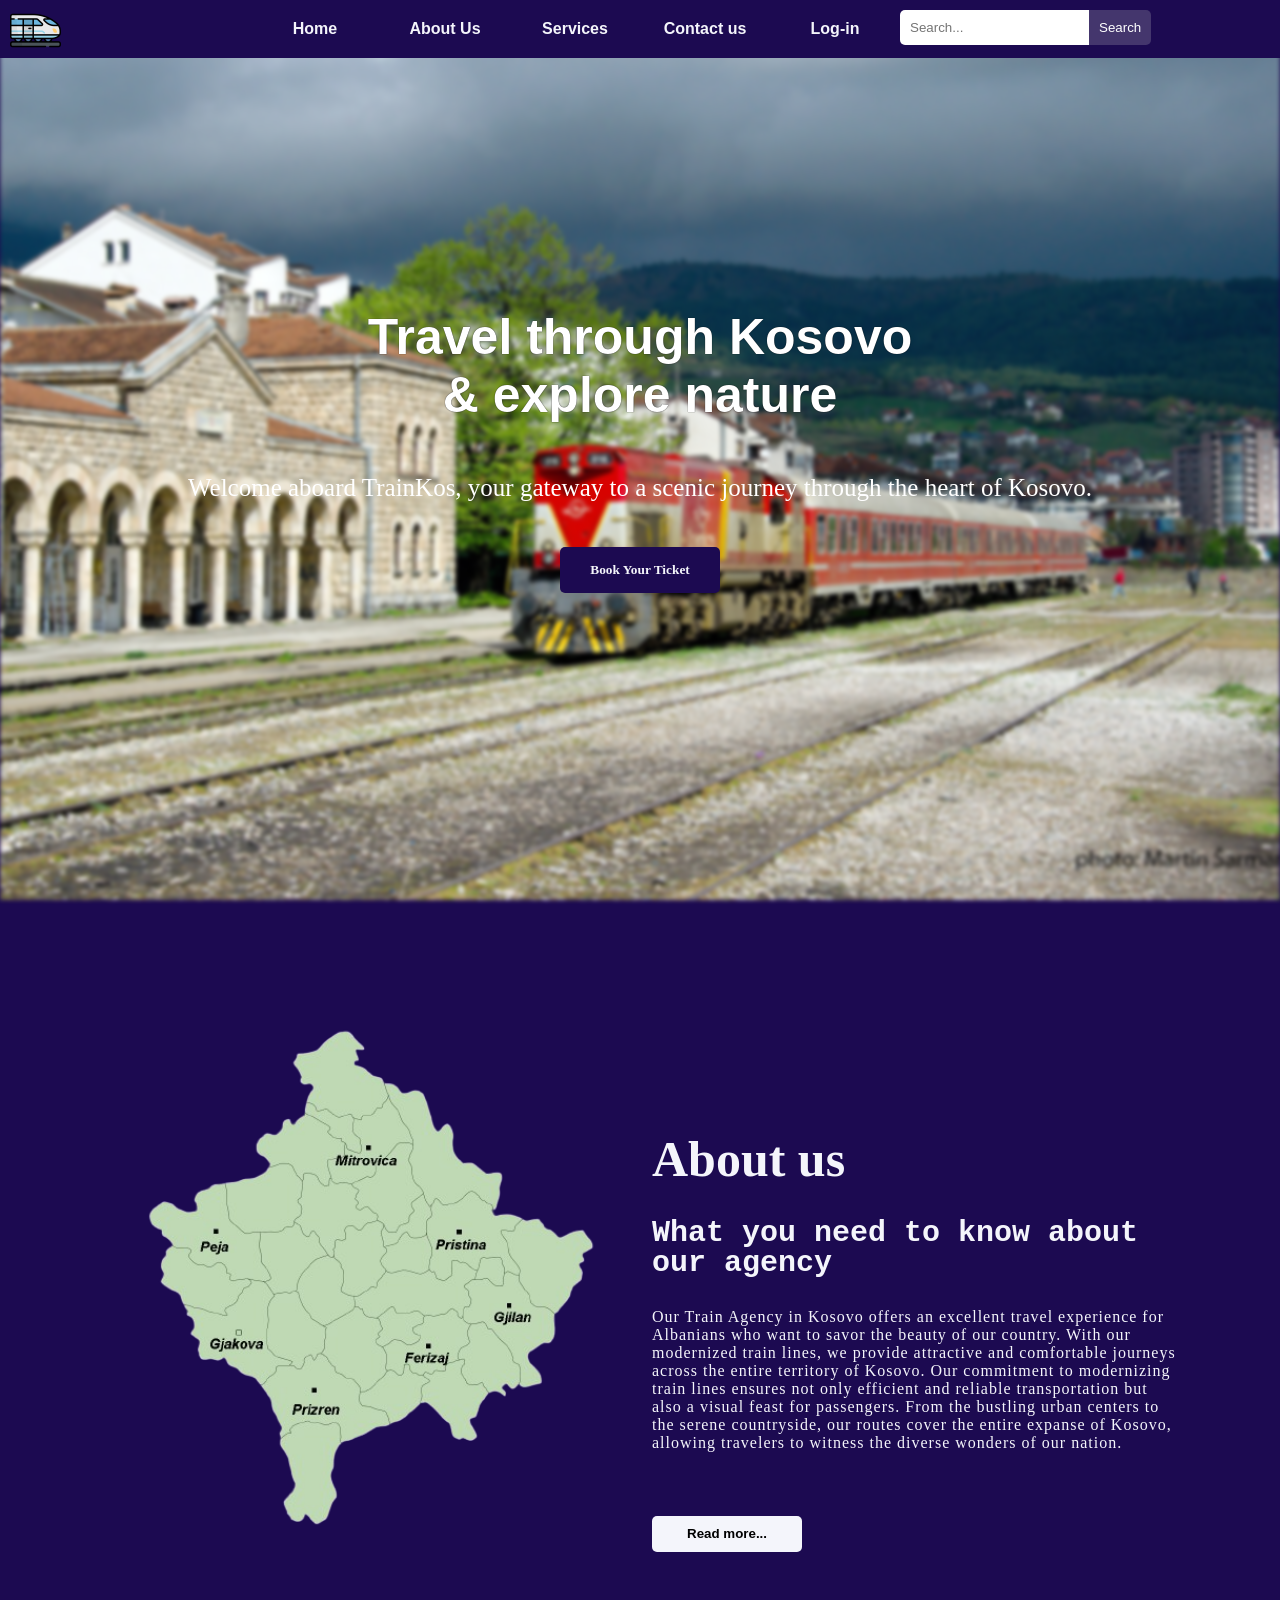
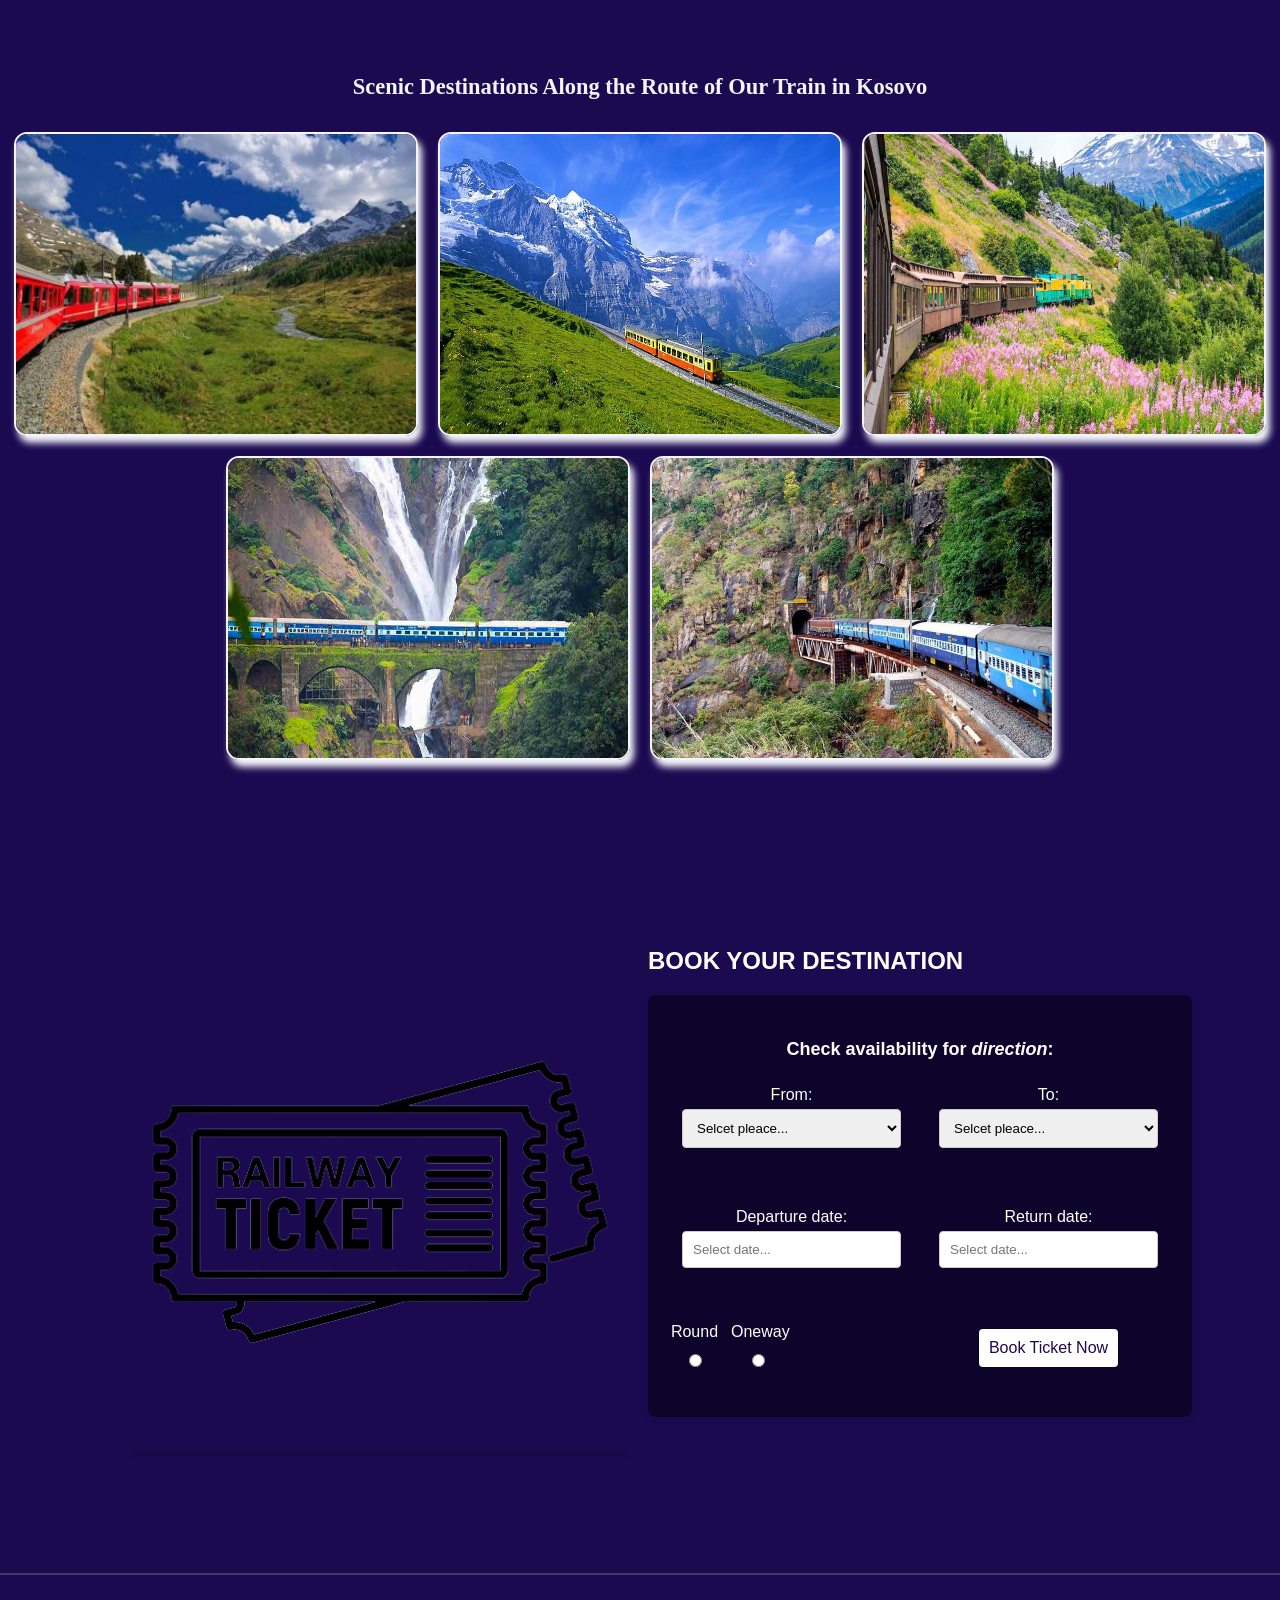
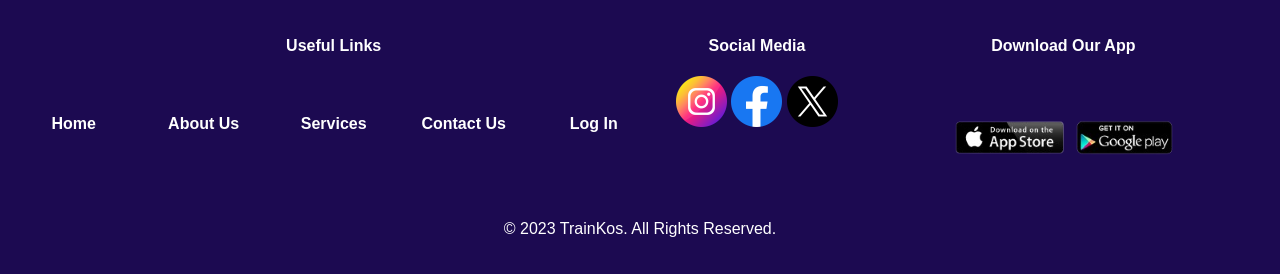
<file: index.html>
<!DOCTYPE html>
<html lang="en">
<head>
    <meta charset="UTF-8">
    <meta name="viewport" content="width=device-width, initial-scale=1.0">
    <link rel="stylesheet" href="https://cdnjs.cloudflare.com/ajax/libs/font-awesome/5.15.2/css/all.min.css"/>
    <link rel="icon" href="./images/train.png" sizes="300x300" type="image/png">
    <title>TrainKos</title>
    <link rel="stylesheet" href="styles.css">
</head>
<body>

    <div class="logo">
        <a href="#"><img src="./images/logo.png" alt=""></a>
    </div>
   
    <nav class="nav-container">
        <ul>
            <li><a href="./index.html">Home</a></li>
            <li><a href="#about">About Us</a></li>
            <li><a href="#">Services</a></li>
            <li><a href="./ContactUs.html">Contact us</a></li>
            <li><a href="Login.html">Log-in</a></li>
        </ul>
        <div class="search-bar">
            <input type="text" placeholder="Search...">
            <button type="submit">Search</button>
        </div>        
    </nav>

    <section class="home" id="home">
        <div class="background"></div>
        <div class="main-text">
            <h3>Travel through Kosovo 
                <br> &  explore nature
            </h3>
            <p class="p123">Welcome aboard TrainKos, your gateway to a scenic journey through the heart of Kosovo.</p>
            <a href="#book"><button id="home-btn">Book Your Ticket</button></button></a>
        </div>
    </section>

    <section class="about" id="about">
        <div class="about-img">
            <img src="./images/Kosova.png" alt="">
        </div>
        <div class="about-info">
            <h6>About us</h6>
            <h3>What you need to know about our agency</h3>
            <p>Our Train Agency in Kosovo offers an excellent travel experience for Albanians who want to savor the beauty of our country. With our modernized train lines, we provide attractive and comfortable journeys across the entire territory of Kosovo.
                Our commitment to modernizing train lines ensures not only efficient and reliable transportation but also a visual feast for passengers. From the bustling urban centers to the serene countryside, our routes cover the entire expanse of Kosovo, allowing travelers to witness the diverse wonders of our nation.
            </p>

            <button class="about-btn">Read more...</button>
        </div>
    </section>

    <section class="cen">
        <h3>Scenic Destinations Along the Route of Our Train in Kosovo</h3>
        <div class="gallery">
            <img src="./images/p1.jpg" alt="">
            <img src="./images/p2.jpg" alt="">
            <img src="./images/p3.jpg" alt="">
            <img src="./images/p4.jpg" alt="">
            <img src="./images/p5.jpg" alt="">
        </div>
    </section>

    <!--Book Section-->
    <section class="book" id="book">
        <div class="book-img">
            <img src="./images/ticket.png" alt="">
        </div>
        <div class = "book-form">
            <h5>BOOK YOUR DESTINATION</h5>
            <div class="submit-form">
                <h4>Check availability for <em>direction</em>:</h4>
                <form id="form-submit" action="" method="get"></form>
                <div class="row">
                    <div class="col-md-6">
                        <fieldset>
                            <label for="from">From:</label>
                            <select required="" name="from">
                                <option value="Selcet pleace...">Selcet pleace...</option>
                                <option value="Pejë">Pejë</option>
                                <option value="Prishtinë">Prishtinë</option>
                                <option value="Gjilan">Gjilan</option>
                                <option value="Ferizaj">Ferizaj</option>
                                <option value="Gjakovë">Gjakovë</option>
                                <option value="Mitrovicë">Mitrovicë</option>
                                <option value="Prizren">Prizren</option>
                            </select>
                        </fieldset>
                    </div>
                    <div class="col-md-6">
                        <fieldset>
                            <label for="to">To:</label>
                            <select name="to" required="">
                                <option value="Selcet pleace...">Selcet pleace...</option>
                                <option value="Pejë">Pejë</option>
                                <option value="Prishtinë">Prishtinë</option>
                                <option value="Gjilan">Gjilan</option>
                                <option value="Ferizaj">Ferizaj</option>
                                <option value="Gjakovë">Gjakovë</option>
                                <option value="Mitrovicë">Mitrovicë</option>
                                <option value="Prizren">Prizren</option></select>
                        </fieldset>
                    </div>
                    <div class="col-md-6">
                        <fieldset>
                            <label for="departure">Departure date:</label>
                            <input class="newl" name="deparure" type="text" class="form-control date" id="deparure" placeholder="Select date..." required="">
                        </fieldset>
                    </div>
                    <div class="col-md-6">
                        <fieldset>
                            <label for="return">Return date:</label>
                            <input class="newl" name="return" type="text" class="form-control date" id="return" placeholder="Select date..." required="">
                        </fieldset>
                    </div>
                    <div class="col-md-6">
                        <div class="radio-select">
                            <div class="row">
                                <div class="col-md-6 col-sm-6 col-xs-6">
                                    <label for="round">Round</label>
                                    <input class="newl" type="radio" name="trip" id="round" value="round" required="required">
                                </div>
                                <div class="col-md-6 col-sm-6 col-xs-6">
                                    <label for="oneway">Oneway</label>
                                    <input class="newl" type="radio" name="trip" id="oneway" value="one-way" required="required">
                                </div>
                            </div>
                        </div>
                    </div>
                    <div class="col-md-6">
                        <fieldset>
                            <button type="submit" id="form-submit" class="btn">Book Ticket Now</button>
                        </fieldset>
                    </div>
                </div>
            </form>
        </div>
</section>
                </div>
            </div>
        </div>
    </section>

    <hr class="section-divider">

    <!--Fundi i book section-->
    <!--Fillimi i footer-->
<footer>
    <div class="footer-container">
        <div class="footer-links">
            <h4>Useful Links</h4>
            <ul>
                <li><a href="#">Home</a></li>
                <li><a href="#about">About Us</a></li>
                <li><a href="#">Services</a></li>
                <li><a href="./ContactUs.html">Contact Us</a></li>
                <li><a href="Login.html">Log In</a></li>
            </ul>
        </div>
        <div class="footer-social">
            <h4>Social Media</h4>
            <a href="#"><img src="./images/instagram.png" alt="Instagram"></a>
            <a href="#"><img src="./images/facebook.png" alt="Facebook"></a>
            <a href="#"><img src="./images/twitter.png" alt="Twitter"></a>
        </div>
        <div class="footer-app">
            <h4>Download Our App</h4>
            <a href="#"><img src="./images/app.png" alt="App Store"></a>
        </div>
    </div>
    <div class="copyright">
        <p>&copy; 2023 TrainKos. All Rights Reserved.</p>
    </div>
</footer>
    <!--Fundi i footer-->
</body>
</html>
</file>
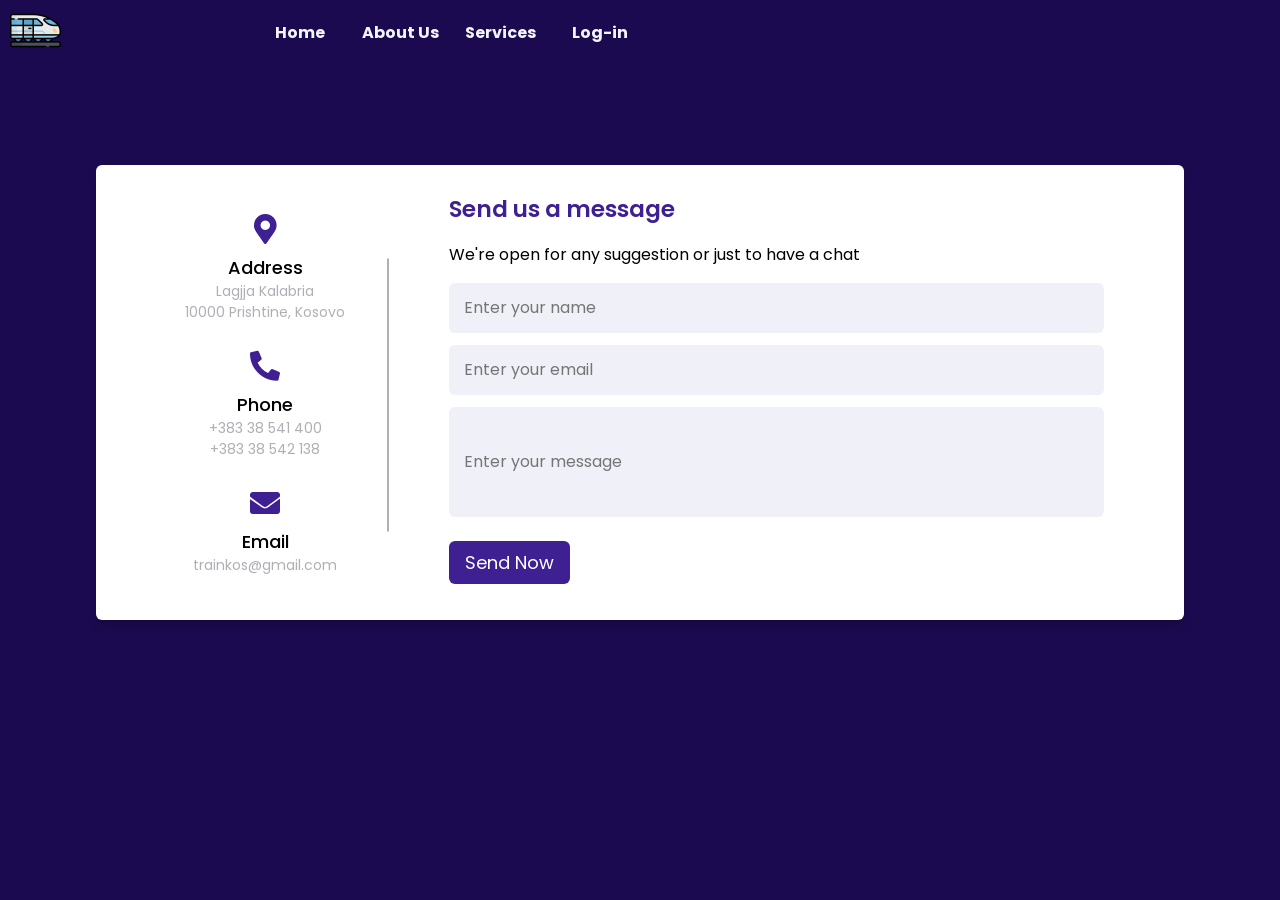
<file: ContactUs.html>
<!DOCTYPE html>

<html lang="en" dir="ltr">
  <head>
    <meta charset="UTF-8">
    <title>Contact Us</title>
    <link rel="stylesheet" href="ContactUs.css">
    <link rel="stylesheet" href="https://cdnjs.cloudflare.com/ajax/libs/font-awesome/5.15.2/css/all.min.css"/>
    <link rel="icon" href="./images/train.png" sizes="300x300" type="image/png">
     <meta name="viewport" content="width=device-width, initial-scale=1.0">
   </head>
<body>
  <div class="logo">
    <a href="./index.html"><img src="./images/logo.png" alt=""></a>
</div>
  <nav class="nav-container">
    <ul>
        <li><a href="index.html">Home</a></li>
        <li><a href="index.html#about">About Us</a></li>
        <li><a href="#">Services</a></li>
        <li><a href="Login.html">Log-in</a></li>
    </ul>        
</nav>

  <div class="container">
    <div class="content">
      <div class="left-side">
        <div class="address details">
          <i class="fas fa-map-marker-alt"></i>
          <div class="topic">Address</div>
          <div class="text-one">Lagjja Kalabria</div>
          <div class="text-two">10000 Prishtine, Kosovo</div>
        </div>
        <div class="phone details">
          <i class="fas fa-phone-alt"></i>
          <div class="topic">Phone</div>
          <div class="text-one">+383 38 541 400</div>
          <div class="text-two">+383 38 542 138</div>
        </div>
        <div class="email details">
          <i class="fas fa-envelope"></i>
          <div class="topic">Email</div>
          <div class="text-one">trainkos@gmail.com</div>
        </div>
      </div>
      <div class="right-side">
        <div class="topic-text">Send us a message</div>
        <p>We're open for any suggestion or just to have a chat</p>
      <form action="#">
        <div class="input-box">
          <input type="text" placeholder="Enter your name">
        </div>
        <div class="input-box">
          <input type="text" placeholder="Enter your email">
        </div>
        <div class="input-box message-box">
          <input type="text" placeholder="Enter your message">
        </div>
        <div class="button">
          <input type="button" value="Send Now" >
        </div>
      </form>
    </div>
    </div>
  </div>
</body>
</html>
</file>
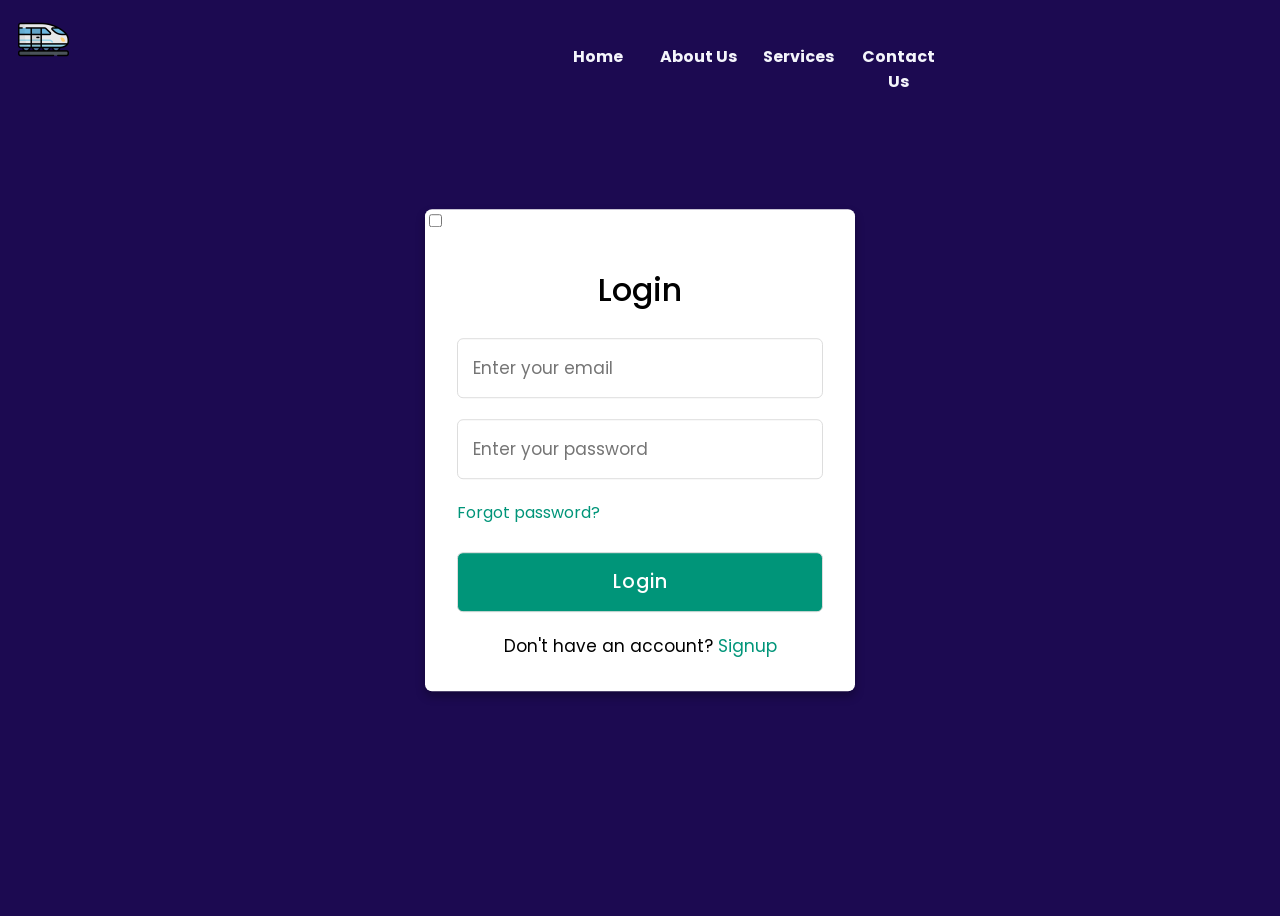
<file: Login.html>
<!DOCTYPE html>
<html lang="en">
<head>
    <meta charset="UTF-8">
    <meta name="viewport" content="width=device-width, initial-scale=1.0">
    <link rel="icon" href="./images/train.png" sizes="300x300" type="image/png">
    <title>Login & Registration</title>
    <link rel="stylesheet" href="Login.css">
    <script src="skriptiJashtem.js"></script>
</head>
<body>
    <div class="logo">
        <a href="./index.html"><img src="./images/logo.png" alt=""></a>
    </div>
      <nav class="nav-container">
        <ul>
            <li><a href="index.html">Home</a></li>
            <li><a href="index.html#about">About Us</a></li>
            <li><a href="#">Services</a></li>
            <li><a href="ContactUs.html">Contact Us</a></li>
        </ul>        
    </nav>
    <div class="container">
        <input type="checkbox" id="check">
        <div class="login form">
            <header>Login</header>
            <form onsubmit="validateLogin(); return false;">
                <input type="text" id="loginEmail" placeholder="Enter your email">
                <input type="password" id="loginPassword" placeholder="Enter your password">
                <a href="#">Forgot password?</a>
                <input type="submit" class="button" value="Login">
            </form>
            <div class="signup">
                <span class="signup">Don't have an account?
                    <label for="check" onclick="showRegistration()">Signup</label>
                </span>
            </div>
        </div>

        <div class="registration form">
            <header>Signup</header>
            <form onsubmit="validateSignup(); return false;">
                <input type="text" id="signupEmail" placeholder="Enter your email">
                <input type="password" id="signupPassword" placeholder="Create a password">
                <input type="password" id="confirmPassword" placeholder="Confirm your password">
                <input type="submit" class="button" value="Signup">
            </form>
            <div class="signup">
                <span class="signup">Already have an account?
                    <label for="check" onclick="showLogin()">Login</label>
                </span>
            </div>
        </div>
    </div>
   </body>
</html>
</file>
<file: styles.css>
@import url('https://fonts.googleapis.com/css2?family=Poppins:wght@200;300;400;500;600;700&display=swap');
    body{
        margin: 0;
        padding: 0;
        background: #1c0a51;
        font-family: 'Helvetica', sans-serif;

    }

    html::-webkit-scrollbar-track{
        background: transparent;
    }
    html::-webkit-scrollbar-thumb{
        background: #f4f5fb;
        border-radius: 10px;
    }
    html::-webkit-scrollbar{
        width: 10px;
    }

    /*NAV Fillimi*/
    ul{
        padding: 0%;
        margin: 0 0 0 250px;
        list-style: none;
    }

    nav{
        width: 100%;
        overflow: auto;
        background: #1c0a51;
        font-family: 'Josefin Sans', sans-serif;
    }

    li{
        float: left;
    }

    li a{
        width: 100px;
        display: block;
        padding: 20px 15px;
        text-decoration: none;
        font-weight: bold;
        color: #f4f5fb;
        text-align: center;
        border-radius: 5px;
    }

    li a:hover{
        color: #1c0a51;
        background: #f4f5fb;
        text-transform: uppercase;
    }

    .search-bar {
        display: flex;
        align-items: center;
        margin-top: 10px;
    }

    .search-bar input {
        padding: 10px;
        border: none;
        border-top-left-radius: 5px;
        border-bottom-left-radius: 5px;
        outline: none;
    }

    .search-bar button {
        background-color: #44366d;
        color: #fff;
        border: none;
        padding: 10px;
        border-top-right-radius: 5px;
        border-bottom-right-radius: 5px;
        cursor: pointer;
    }

    .search-bar button:hover {
        background-color: #3081D0;
    }


    .logo img{
        position: absolute;
        margin-top: 5px;
        margin-left: 10px;
    }



    /*NAV Fundi*/

    /*HOME Fillimi*/
    .home{
        width: 100%;
        height: 95vh;
        background-repeat: no-repeat;
        background-size: cover;
        background-position: 85%;
    
    }

    .home .main-text{
        text-align: center;
        padding: 200px 10% 10px;
        font-family: 'Josefin Sans', sans-serif;
    }

    .main-text h3{
        font-size: 50px;
        color: #fff ;
        text-shadow: 0px 0px 1px black;
        font-family: Verdana, sans-serif;
    }
    .p123{
        color: #fff;
        font-size: 25px;
        font-family: cursive;
    }
    .background{
        position: absolute;
        top: 0;
        left: 0;
        width: 100%;
        min-height: 100vh;
        background-image: url(./images/b1.jpg);
        background-repeat: no-repeat;
        background-size: cover;
        z-index: -1;
        filter: blur(2.0px);
    }

    #home-btn {
        margin-top: 20px;
        padding: 15px 30px 15px 30px;
        background: #1c0a51;
        color: #f4f5fb;
        border: none;
        font-weight: bold;
        border-radius: 5px;
        cursor: pointer;
        font-family: cursive;

    }
    
    #home-btn:hover {
        text-decoration: none;
        cursor: pointer;
        background-color: #44366d;
    }
    /*HOME Fundi*/

    /*AboutUs Fillimi*/
    .about{
        padding: 100px 8% 100px;
        display: grid;
        grid-template-columns: repeat(2, 1fr);
        align-items: center;
        gap: 1.5rem;
    }
    .about-img img{
        max-width: 530px;
        height: auto;
        width: 100%;
        border-radius: 10px;
    }
    .about-info h3{
        color: #f4f5fb;
        font-size: 30px;
        line-height: 1;
        font-family: "Lucida Console", Courier, monospace;
    }
    .about-info h6{
        margin-bottom: 10px;
        font-size: 50px;
        color: #f4f5fb;
        font-family: 'Times New Roman', serif;
    }
    .about-info p{
        color: #f4f5fb;
        letter-spacing: 1px;
        margin-bottom: 4rem;
        margin-top: 10px;
        font-family: 'Times New Roman', serif;
    }
    .about-btn{
        width: 150px;
        height: 36px;
        font-weight: bold;
        background: #f4f5fb;
        color: black;
        border-radius: 5px;
        border: none;
        transition: 0.5s;
        cursor: pointer;
    }
    .about-btn:hover{
        width: 165px;
    }
    /*AboutUS Fundi*/

    /*Stacionet Fillimi*/
    .cen {
        text-align: center; 
        color: #f4f5fb;
        font-size: larger;
        font-family: cursive;
    }

    .gallery {
        display: flex;
        flex-wrap: wrap; 
        justify-content: center;
    }

    .gallery img {
        width: 400px;
        height: 300px;
        border: 2px solid;
        border-radius: 13px;
        box-shadow: 4px 7px 7px 0px;
        cursor: pointer;
        margin: 10px;
        transition: 400ms;
    }

    .gallery img:hover {
        filter: grayscale(1);
        transform: scale(1.03);
    }
    /*Stacionet Fundi*/
    .book {
        display: grid;
        grid-template-columns: repeat(2, 1fr);
        align-items: center;
        gap: 1rem;
        padding: 100px 10% 100px;
    }

    .book-img img {
        box-shadow: 0px 5px 5px -6px black;
        width: 100%;
        display: block;
        margin-top: 45px;
        cursor: pointer;
        margin-top: 80px;
    }

    .book-form form {
        position: relative;
    }

    .book-form h5 {
        margin-bottom: 20px;
        font-size: 24px;
        color: #fff;
    }

    .submit-form {
        background-color: #0d042b;
        color: #fff;
        width: 100%;
        padding: 20px;
        border-radius: 8px;
        box-shadow: 0 0 10px rgba(0, 0, 0, 0.1);
        text-align: center;
    }

    .submit-form h4 {
        margin-bottom: 20px;
        font-size: 18px;
    }

    form {
        display: flex;
        flex-direction: column;
    }

    .row {
        display: flex;
        flex-wrap: wrap;
        gap: 10px;
    }

    .col-md-6 {
        flex: 1;
        min-width: calc(50% - 10px);
    }

    fieldset {
        margin-bottom: 20px;
        border: none;
    }

    label {
        display: block;
        margin-bottom: 5px;
        color: #fff;
    }

    select,
    .newl[type="text"],
    .newl[type="date"] {
        padding: 10px;
        margin-bottom: 15px;
        border: 1px solid #ccc;
        border-radius: 4px;
        width: 100%;
        box-sizing: border-box;
    }

    .radio-select {
        display: flex;
        justify-content: space-between;
    }

    .radio-select label {
        display: block;
        margin-bottom: 10px;
        color: #fff;
    }

    .btn {
        background-color: #fff;
        color: #1c0a51;
        padding: 10px;
        border: none;
        border-radius: 4px;
        cursor: pointer;
        font-size: 16px;
        transition: background-color 0.3s ease;
    }

    .btn:hover {
        background-color: #ddd;
    }
    /*Fillimi i footer*/
footer {
    background-color: #1c0a51;
    color: #fff;
    padding: 20px 0;
}

.footer-container {
    display: flex;
    flex-direction: row;
    justify-content: space-around;
    align-items: flex-start;
}

.footer-links,
.footer-social,
.footer-app {
    text-align: center;
}

.footer-links ul {
    list-style: none;
    padding: 0;
    margin: 0;
}

.footer-links h4 {
    margin-bottom: 10px;
}

.footer-links a {
    text-decoration: none;
    color: #fff;
    font-weight: bold;
    display: block; 
    margin: 30px 0 0 0; 
}

.footer-social img,
.footer-app img {
    margin-top: 80px 0 0 0;
}

.copyright {
    text-align: center;
    margin-top: 20px;
}
    /*Mbarimi i footer*/
    .section-divider {
        border: 0;
        height: 2px;
        background: #44366d;
        margin: 20px 0;
    }
</file>
<file: ContactUs.css>
@import url('https://fonts.googleapis.com/css2?family=Poppins:wght@200;300;400;500;600;700&display=swap');
*{
  box-sizing: border-box;
  font-family: "Poppins" , sans-serif;
}
body{
  margin: 0;
  padding: 0;
  min-height: 100vh;
  width: 100%;
  background: #1c0a51;
}

/*NAV Fillimi*/
ul{
  padding: 0%;
  margin: 0 0 0 250px;
  list-style: none;
}

nav{
  width: 100%;
  overflow: auto;
  background: #1c0a51;
  font-family: 'Josefin Sans', sans-serif;
  padding-bottom: 0px;
}

li{
  float: left;
}

li a{
  width: 100px;
  display: block;
  padding: 20px 5px;
  text-decoration: none;
  font-weight: bold;
  color: #f4f5fb;
  text-align: center;
  border-radius: 5px;
}

li a:hover{
  color: #1c0a51;
  background: #f4f5fb;
  text-transform: uppercase;
}

.logo img{
  position: absolute;
  margin-top: 5px;
  margin-left: 10px;
}



/*NAV Fundi*/

/*Container Fillimi*/

.container{
  width: 85%;
  margin: 100px auto 0;
  background: #fff;
  border-radius: 6px;
  padding: 20px 80px 30px 60px;
  box-shadow: 0 5px 10px rgba(0, 0, 0, 0.2);
}
.container .content{
  display: flex;
  align-items: center;
  justify-content: space-between;
}
.container .content .left-side{
  width: 25%;
  height: 100%;
  display: flex;
  flex-direction: column;
  align-items: center;
  justify-content: center;
  margin-top: 15px;
  position: relative;
}
.content .left-side::before{
  content: '';
  position: absolute;
  height: 70%;
  width: 2px;
  right: -15px;
  top: 50%;
  transform: translateY(-50%);
  background: #afafb6;
}
.content .left-side .details{
  margin: 14px;
  text-align: center;
}
.content .left-side .details i{
  font-size: 30px;
  color: #3e2093;
  margin-bottom: 10px;
}
.content .left-side .details .topic{
  font-size: 18px;
  font-weight: 500;
}
.content .left-side .details .text-one,
.content .left-side .details .text-two{
  font-size: 14px;
  color: #afafb6;
}
.container .content .right-side{
  width: 75%;
  margin-left: 75px;
}
.content .right-side .topic-text{
  font-size: 23px;
  font-weight: 600;
  color: #3e2093;
}
.right-side .input-box{
  height: 50px;
  width: 100%;
  margin: 12px 0;
}
.right-side .input-box input,
.right-side .input-box textarea{
  height: 100%;
  width: 100%;
  border: none;
  outline: none;
  font-size: 16px;
  background: #F0F1F8;
  border-radius: 6px;
  padding: 0 15px;
  resize: none;
}
.right-side .message-box{
  min-height: 110px;
}
.right-side .input-box textarea{
  padding-top: 6px;
}
.right-side .button{
  display: inline-block;
  margin-top: 12px;
}
.right-side .button input[type="button"]{
  color: #fff;
  font-size: 18px;
  outline: none;
  border: none;
  padding: 8px 16px;
  border-radius: 6px;
  background: #3e2093;
  cursor: pointer;
  transition: all 0.3s ease;
}
.button input[type="button"]:hover{
  background: #5029bc;
}

@media (max-width: 950px) {
  .container{
    width: 90%;
    padding: 30px 40px 40px 35px ;
  }
  .container .content .right-side{
   width: 75%;
   margin-left: 55px;
}
}
@media (max-width: 820px) {
  .container{
    margin: 40px 0;
    height: 100%;
  }
  .container .content{
    flex-direction: column-reverse;
  }
 .container .content .left-side{
   width: 100%;
   flex-direction: row;
   margin-top: 40px;
   justify-content: center;
   flex-wrap: wrap;
 }
 .container .content .left-side::before{
   display: none;
 }
 .container .content .right-side{
   width: 100%;
   margin-left: 0;
 }
}
</file>
<file: Login.css>
@import url('https://fonts.googleapis.com/css2?family=Poppins:wght@200;300;400;500;600;700&display=swap');
*{
    margine: 0;
    padding: 0;
    box-sizing: border-box;
    font-family: 'Poppins', sans-serif;
}
body{
    min-height: 100vh;
    width: 100%;
    background: #1c0a51;

}

/*NAV Fillimi*/
ul{
    padding: 0%;
    margin-left: 540px;
    list-style: none;
  }
  
  nav{
    width: 100%;
    overflow: auto;
    background: #1c0a51;
    font-family: 'Josefin Sans', sans-serif;
    padding-bottom: 0px;
  }
  
  li{
    float: left;
  }
  
  li a{
    width: 100px;
    display: block;
    padding: 20px 3px;
    text-decoration: none;
    font-weight: bold;
    color: #f4f5fb;
    text-align: center;
    border-radius: 5px;
  }
  
  li a:hover{
    color: #1c0a51;
    background: #f4f5fb;
    text-transform: uppercase;
  }
  
  .logo img{
    position: absolute;
    margin-top: 6px;
    margin-left: 10px;
  }
  
  
  
  /*NAV Fundi*/
  
.container{
    position:absolute;
    top: 50%;
    left: 50%;
    transform: translate(-50%,-50%);
    max-width: 430px;
    width: 100%;
    background: #fff;
    border-radius: 7px;
    box-shadow: 0 5px 10px rgba(0, 0, 0, 0.3);
}
.container .registration{
    display: none;
}
#check:checked ~.registration{
    display: block;
}
#check:checked ~.login{
    display: none;
}

.container .form{
    padding: 2rem;
}
.form header{
    font-size: 2rem;
    font-weight: 500;
    text-align: center;
    margin-bottom: 1.5rem;

}
.form input{
    height: 60px;
    width: 100%;
    padding: 0 15px;
    font-size: 17px;
    margin-bottom: 1.3rem;
    border:1px solid #ddd;
    border-radius: 6px;
    outline:none;
}
.form input:focus{
    box-shadow: 0 1px 0 rgba(0,0,0, 0.2);
}
.form a{
    font-size: 16px;
    color: #009579;
    text-decoration: none;
}
.form a:hover{
    text-decoration: underline;
}
.form input.button{
    color: #fff;
    background: #009579;
    font-size: 1.2rem;
    font-weight: 500;
    letter-spacing: 1px;
    margin-top: 1.7rem;
    cursor: pointer;
    transition: 0.4s;
}
.form input.button:hover{
    background: #006653;

}
.signup {
    font-size: 17px;
    text-align: center;
}
.signup label{
    color: #009579;
    cursor:pointer;
}
.signup label:hover{
    text-decoration: underline;
}
</file>
